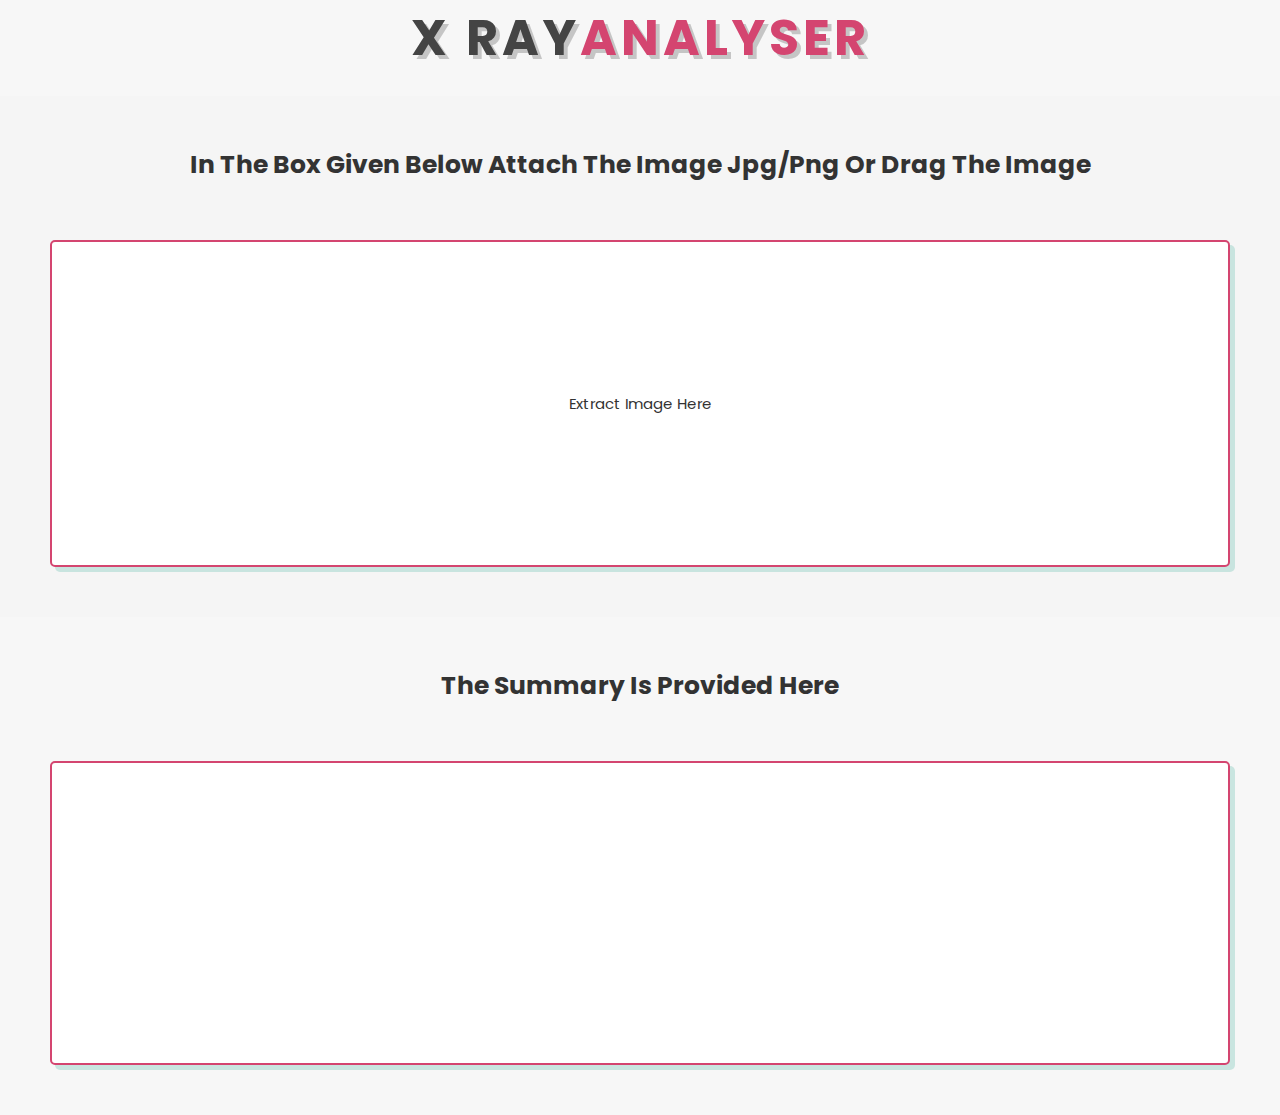
<file: analyser.html>
<!DOCTYPE html>
<html lang="en">

<head>
  <meta charset="UTF-8">
  <meta http-equiv="X-UA-Compatible" content="IE=edge">
  <meta name="viewport" content="width=device-width, initial-scale=1.0">
  <link rel="stylesheet" href="style.css">
  <title>X-RAY ANALYSER</title>
  <style>
    /* Import Google Font - Poppins */
    @import url('https://fonts.googleapis.com/css2?family=Poppins:wght@400;500;600;700&display=swap');
</style>

</head>
<body>
    <h1 class="heading"> X RAY<span>ANALYSER</span> </h1>
    <section class="analyser" id="analyser">
        <h1>In the box given below attach the image jpg/png or drag the image</h1><br>
        <div class="box-container">
          <div class="box">
          <p>Extract image here</p>
          </div>
        </div>
    </section>

    <section class="analyser" id="analyser">
      <h1>The summary is provided here</h1><br>
      <div class="box-container">
        <div class="box">
        </div>
      </div>
  </section>

</body>
</html>
</file>
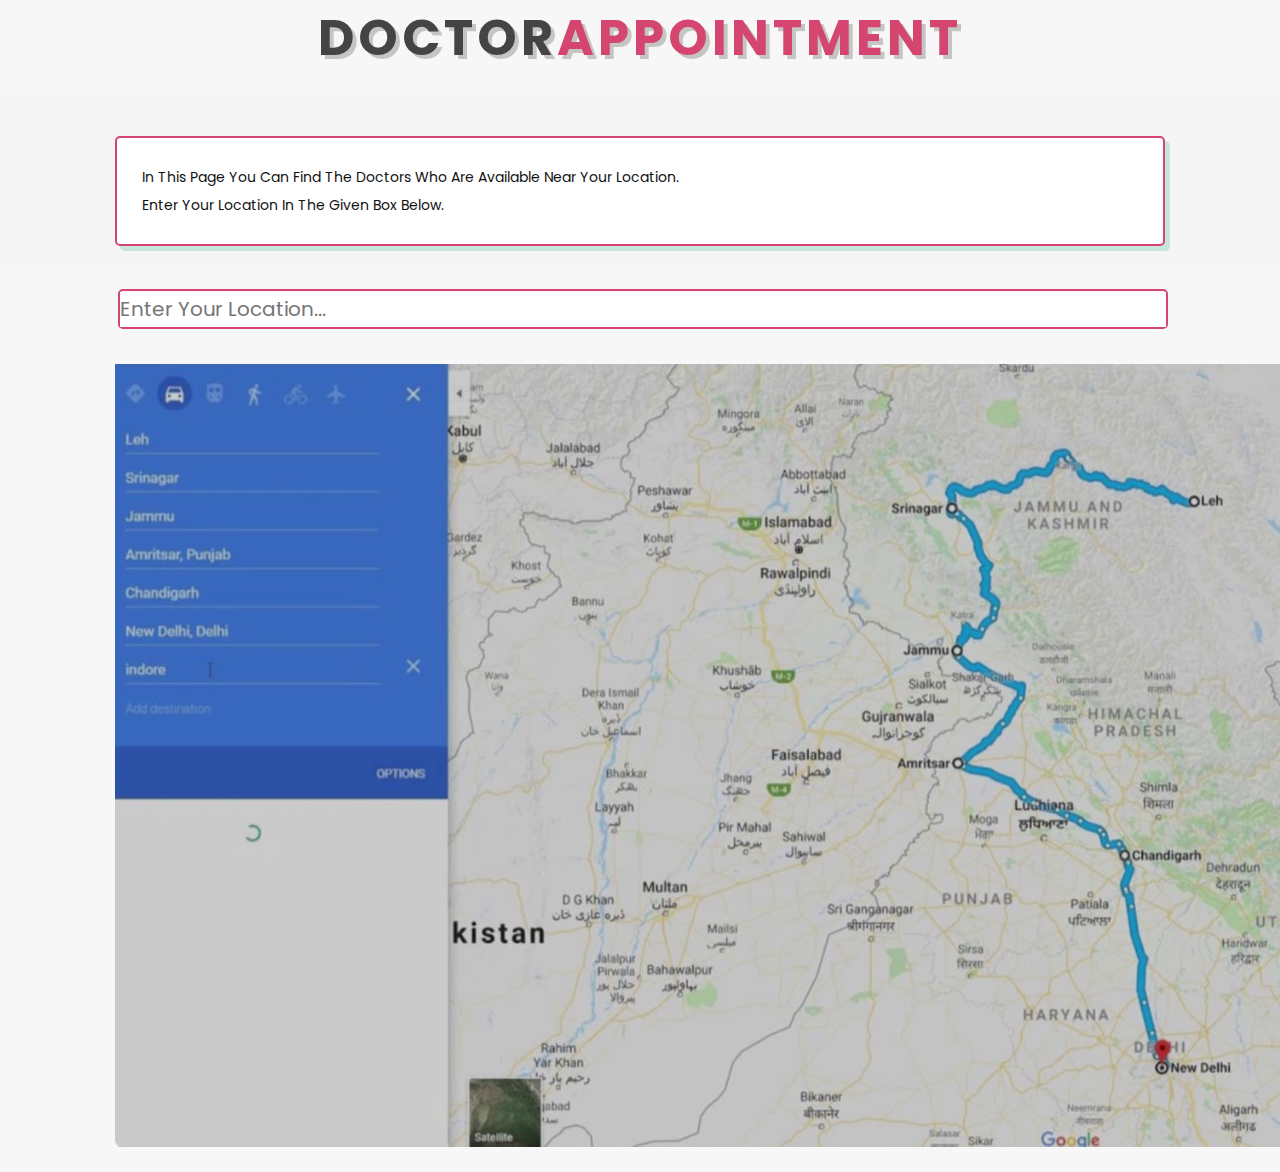
<file: appointment.html>
<!DOCTYPE html>
<html lang="en">

<head>
  <meta charset="UTF-8">
  <meta http-equiv="X-UA-Compatible" content="IE=edge">
  <meta name="viewport" content="width=device-width, initial-scale=1.0">
  <link rel="stylesheet" href="style.css">
  <title>Doctor Appointment</title>
  <style>
    /* Import Google Font - Poppins */
    @import url('https://fonts.googleapis.com/css2?family=Poppins:wght@400;500;600;700&display=swap');
</style>

</head>
<body>
    <h1 class="heading"> Doctor<span>Appointment</span> </h1>

    <section class="services" id="services">

    <div class="box-container">

      <div class="box">
          <p>In this page you can find the doctors who are available near your location.</p>
          <p>Enter your location in the given box below.</p>
          
      </div>
    </div>
    </section>
    <section class="bar" id="bar">
      <div class="search">
          <input type="text"  class="input" placeholder="Enter your Location...">
          <button class="search_icon"><i class="fa-solid fa-message-bot"></i></button>
      </div>
      <br><br>
      <div class="image">
        <img src="map.jpg" alt="">
    </div>
  </section>
</body>
</file>
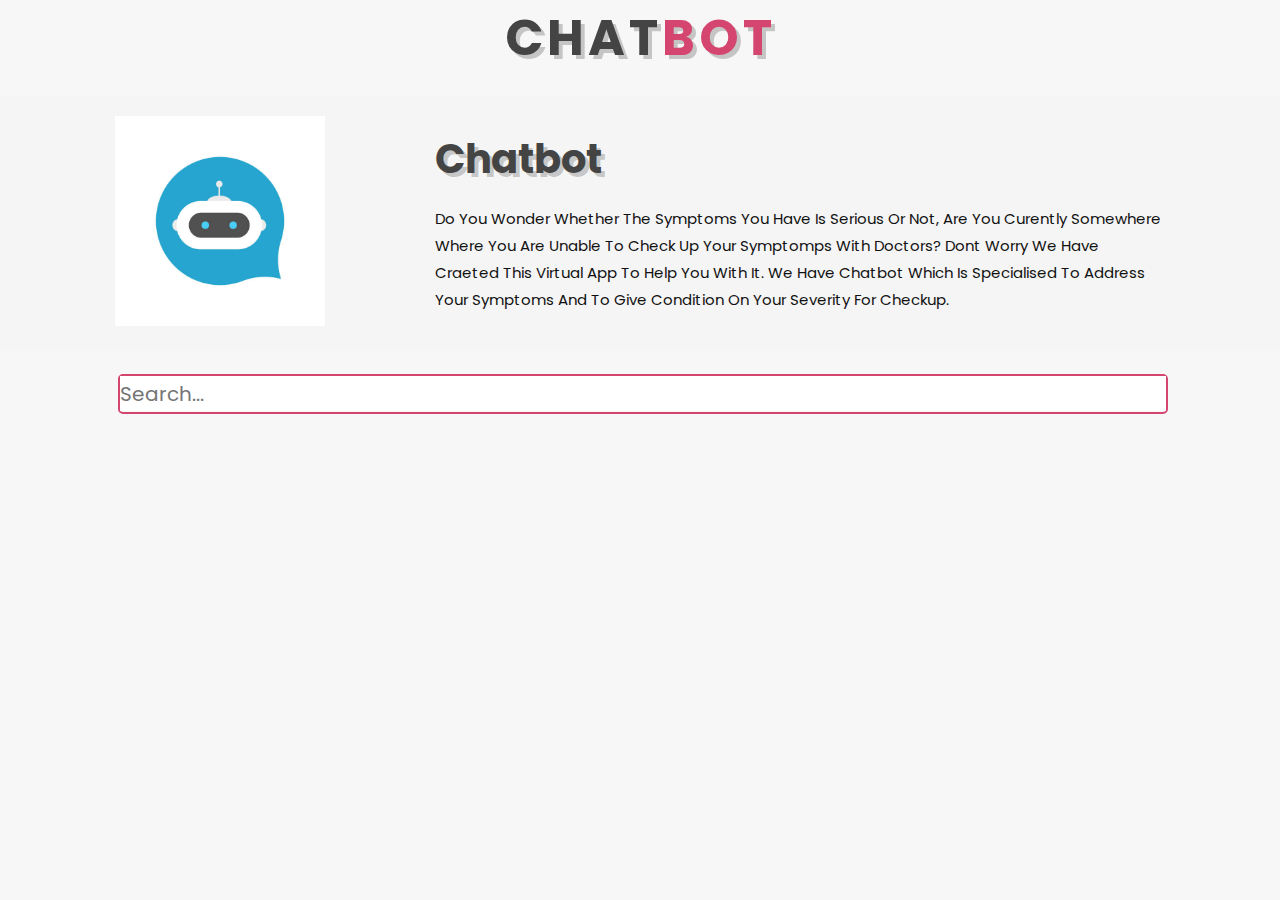
<file: checkup.html>
<!DOCTYPE html>
<html lang="en">

<head>
  <meta charset="UTF-8">
  <meta http-equiv="X-UA-Compatible" content="IE=edge">
  <meta name="viewport" content="width=device-width, initial-scale=1.0">
  <link rel="stylesheet" href="style.css">
  <title>Chatbot Checkup</title>
  <style>
    /* Import Google Font - Poppins */
    @import url('https://fonts.googleapis.com/css2?family=Poppins:wght@400;500;600;700&display=swap');
</style>

</head>
<body>
    <h1 class="heading"> Chat<span>bot</span> </h1>
    <section class="chat" id="chat">
    <div class="row">

        <div class="image">
            <img src="chatbot.jpg" alt="">
        </div>
        
        
        <div class="content">
            <h3>Chatbot</h3>
            <p>Do you wonder whether the symptoms you have is serious or not, are you curently somewhere where you are unable to check up your symptomps with doctors? 
                Dont worry we have craeted this virtual app to help you with it. We have chatbot which is specialised to address your symptoms and to give condition on your severity for checkup.</p>
            
        </div>

    </div>

</section>

<section class="bar" id="bar">
    <div class="search">
        <input type="text"  class="input" placeholder="Search...">
        <button class="search_icon"><i class="fa-solid fa-message-bot"></i></button>
    </div>
</section>
<script src="index.js"></script>

</body>
</html>
</file>
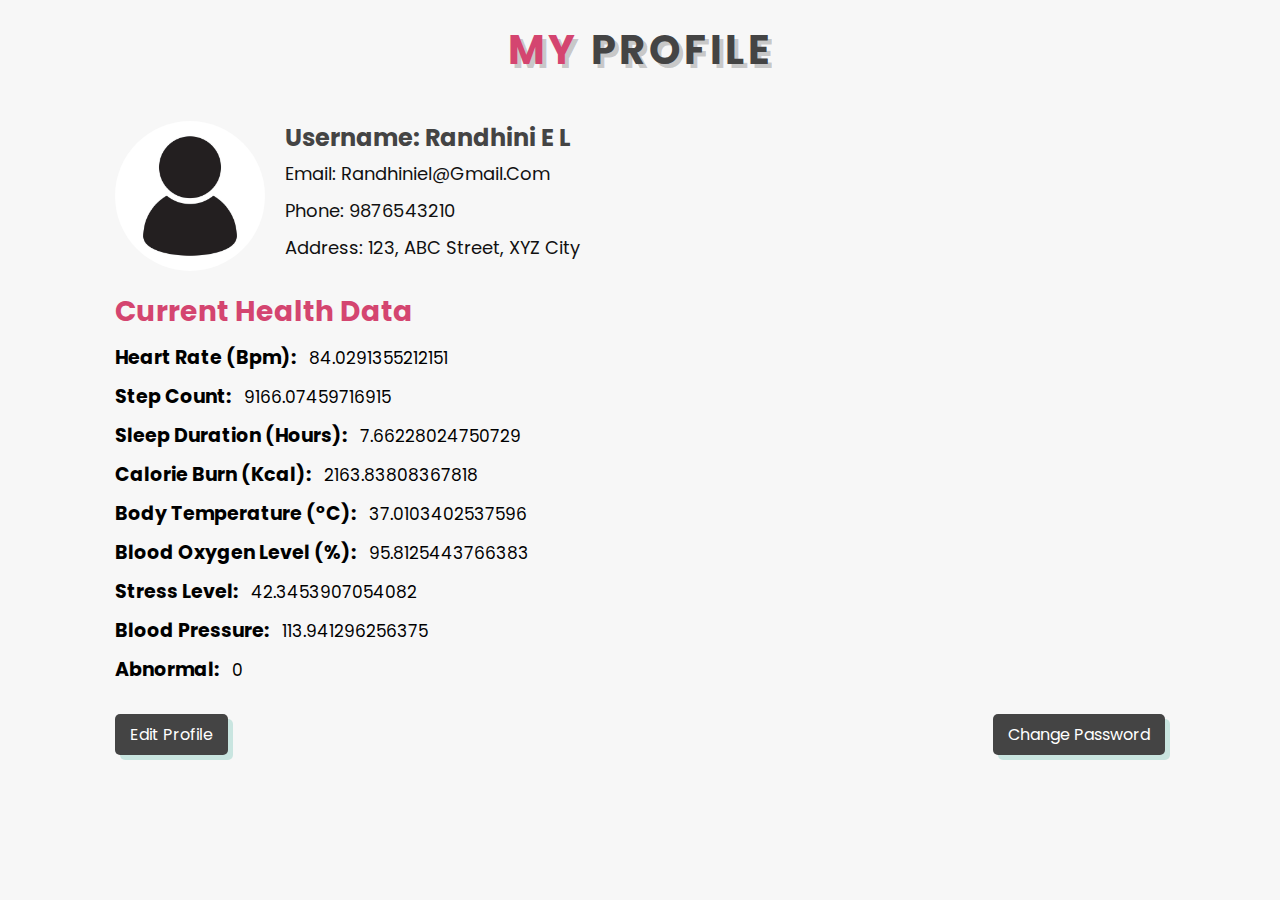
<file: profile.html>
<!DOCTYPE html>
<html lang="en">
<head>
    <meta charset="UTF-8">
    <meta name="viewport" content="width=device-width, initial-scale=1.0">
    <title>Profile Page</title>
    <link rel="stylesheet" href="style.css">
</head>
<body>
    <section class="profile" id="profile">
        <h1 class="heading"><span>My</span> Profile</h1>

        <div class="row">
            <div class="image">
                <img src="profile.jpg" alt="Profile Picture">
            </div>

            <div class="content">
                <h3>Username: Randhini E L</h3>
                <p>Email: randhiniel@gmail.com</p>
                <p>Phone: 9876543210</p>
                <p>Address: 123, ABC Street, XYZ City</p>
            </div>
        </div>

        <div class="health-data">
            <h3>Current Health Data</h3>
            <ul>
                <li>
                    <span>Heart Rate (bpm):</span>
                    <span>84.0291355212151</span>
                </li>
                <li>
                    <span>Step Count:</span>
                    <span>9166.07459716915</span>
                </li>
                <li>
                    <span>Sleep Duration (hours):</span>
                    <span>7.66228024750729</span>
                </li>
                <li>
                    <span>Calorie Burn (kcal):</span>
                    <span>2163.83808367818</span>
                </li>
                <li>
                    <span>Body Temperature (°C):</span>
                    <span>37.0103402537596</span>
                </li>
                <li>
                    <span>Blood Oxygen Level (%):</span>
                    <span>95.8125443766383</span>
                </li>
                <li>
                    <span>Stress Level:</span>
                    <span>42.3453907054082</span>
                </li>
                <li>
                    <span>Blood Pressure:</span>
                    <span>113.941296256375</span>
                </li>
                <li>
                    <span>Abnormal:</span>
                    <span>0</span>
                </li>
            </ul>
        </div>

        <div class="profile-btns">
            <a href="#" class="btn">Edit Profile</a>
            <a href="#" class="btn">Change Password</a>
        </div>
    </section>
</body>
</html>
</file>
<file: style.css>
@import url('https://fonts.googleapis.com/css2?family=Poppins:wght@100;200;300;400;500;600;700&display=swap');


:root{
    --green:#d44570;
    --black:#444;
    --light-color:#111;
    --box-shadow:.5rem .5rem 0 rgba(22, 160, 133, .2);
    --text-shadow:.4rem .4rem 0 rgba(0, 0, 0, .2);
    --border:.2rem solid var(--green);
}

*{
    font-family: 'Poppins', sans-serif;
    margin:0; padding: 0;
    box-sizing: border-box;
    outline: none; border: none;
    text-transform: capitalize;
    transition: all .2s ease-out;
    text-decoration: none;
}

html{
    font-size: 62.5%;
    overflow-x: hidden;
    scroll-padding-top: 7rem;
    scroll-behavior: smooth;
}

section{
    padding:2rem 9%;
}

section:nth-child(even){
    background: #f5f5f5;
}

.heading{
    text-align: center;
    padding-bottom: 2rem;
    text-shadow: var(--text-shadow);
    text-transform: uppercase;
    color:var(--black);
    font-size: 5rem;
    letter-spacing: .4rem;
}

.heading span{
    text-transform: uppercase;
    color:var(--green);
}

.btn{
    display: inline-block;
    margin-top: 1rem;
    padding: .5rem;
    padding-left: 1rem;
    border:var(--border);
    border-radius: .5rem;
    box-shadow: var(--box-shadow);
    color:var(--green);
    cursor: pointer;
    font-size: 1.7rem;
    background: #fff;
}

.btn span{
    padding:.7rem 1rem;
    border-radius: .5rem;
    background: var(--green);
    color:#fff;
    margin-left: .5rem;
}

.btn:hover{
    background: var(--green);
    color:#fff;
}

.btn:hover span{
    color: var(--green);
    background:#fff;
    margin-left: 1rem;
}

.header{
    padding:2rem 9%;
    position: fixed;
    top:0; left: 0; right: 0;
    z-index: 1000;
    box-shadow: 0 .5rem 1.5rem rgba(0, 0, 0, .1);
    display: flex;
    align-items: center;
    justify-content: space-between;
    background: #d86388;
}

.header .logo{
    font-size: 2.5rem;
    color: var(--black);
}

.header .logo i{
    color: #ac544a;
}

.header .navbar a{
    font-size: 1.7rem;
    color: var(--light-color);
    margin-left: 2rem;
}

.header .navbar a:hover{
    color:red;
}

#menu-btn{
    font-size: 2.5rem;
    border-radius: .5rem;
    background: var(--green);
    color:#fff;
    padding: 1rem 1.5rem;
    cursor: pointer;
    display: none;
}

.home{
    display: flex;
    align-items: center;
    flex-wrap: wrap;
    gap:1.5rem;
    padding-top: 10rem;
}

.home .image{
    flex:1 1 45rem;
}

.home .image img{
    width: 100%;
}

.home .content{
    flex:1 1 45rem;
}

.home .content h3{
    font-size: 4.5rem;
    color:var(--black);
    line-height: 1.8;
    text-shadow: var(--text-shadow);
}

.home .content p{
    font-size: 1.7rem;
    color:var(--light-color);
    line-height: 1.8;
    padding: 1rem 0;
}

.icons-container{
    display: grid;
    gap:2rem;
    grid-template-columns: repeat(auto-fit, minmax(20rem, 1fr));
    padding-top: 5rem;
    padding-bottom: 5rem;
}

.icons-container .icons{
    border:var(--border);
    box-shadow: var(--box-shadow);
    border-radius: .5rem;
    text-align: center;
    padding: 2.5rem;
}

.icons-container .icons i{
    font-size: 4.5rem;
    color:var(--green);
    padding-bottom: .7rem;
}

.icons-container .icons h3{
    font-size: 4.5rem;
    color:var(--black);
    padding: .5rem 0;
    text-shadow: var(--text-shadow);
}

.icons-container .icons p{
    font-size: 1.7rem;
    color:var(--light-color);
}

.about .row{
    display: flex;
    align-items: center;
    flex-wrap: wrap;
    gap:2rem;
}

.about .row .image{
    flex:1 1 45rem;
}

.about .row .image img{
    width: 100%;
}

.about .row .content{
    flex:1 1 45rem;
}

.about .row .content h3{
    color: var(--black);
    text-shadow: var(--text-shadow);
    font-size: 4rem;
    line-height: 1.8;
}

.about .row .content p{
    color: var(--light-color);
    padding:1rem 0;
    font-size: 1.5rem;
    line-height: 1.8;
}


.services .box-container{
    display: grid;
    grid-template-columns: repeat(auto-fit, minmax(27rem, 1fr));
    gap:2rem;
}

.services .box-container .box{
    background:#fff;
    border-radius: .5rem;
    box-shadow: var(--box-shadow);
    border:var(--border);
    padding: 2.5rem;
}

.services .box-container .box i{
    color: var(--green);
    font-size: 5rem;
    padding-bottom: .5rem;
}

.services .box-container .box h3{
    color: var(--black);
    font-size: 2.5rem;
    padding:1rem 0;
}

.services .box-container .box p{
    color: var(--light-color);
    font-size: 1.4rem;
    line-height: 2;
}


.doctors .box-container{
    display: grid;
    grid-template-columns: repeat(auto-fit, minmax(30rem, 1fr));
    gap:2rem;
}

.doctors .box-container .box{
    text-align: center;
    background:#fff;
    border-radius: .5rem;
    border:var(--border);
    box-shadow: var(--box-shadow);
    padding:2rem;
}

.doctors .box-container .box img{
    height: 20rem;
    border:var(--border);
    border-radius: .5rem;
    margin-top: 1rem;
    margin-bottom: 1rem;
}

.doctors .box-container .box h3{
    color:var(--black);
    font-size: 2.5rem;
}

.doctors .box-container .box span{
    color:var(--green);
    font-size: 1.5rem;
}

.doctors .box-container .box .share{
    padding-top: 2rem;
}

.doctors .box-container .box .share a{
    height: 5rem;
    width: 5rem;
    line-height: 4.5rem;
    font-size: 2rem;
    color:var(--green);
    border-radius: .5rem;
    border:var(--border);
    margin:.3rem;
}

.doctors .box-container .box .share a:hover{
    background:var(--green);
    color:#fff;
    box-shadow: var(--box-shadow);
}

/* Profile Section CSS */

.profile {
    padding: 50px;
    background-color: #f7f7f7;
  }
  
  .profile .heading {
    font-size: 40px;
    color: #333;
    margin-bottom: 20px;
  }
  
  .profile .row {
    display: flex;
    align-items: center;
    justify-content: space-between;
    margin-bottom: 30px;
  }
  
  .profile .image {
    width: 150px;
    height: 150px;
    border-radius: 50%;
    overflow: hidden;
    margin-right: 20px;
  }
  
  .profile .image img {
    width: 100%;
    height: 100%;
    object-fit: cover;
  }
  
  .profile .content {
    flex: 1;
  }
  
  .profile .content h3 {
    font-size: 24px;
    margin-bottom: 10px;
  }
  
  .profile .content p {
    font-size: 18px;
    margin-bottom: 20px;
  }
  
  .profile-btns {
    display: flex;
    justify-content: space-between;
    margin-top: 30px;
  }
  
  .profile-btns .btn {
    background-color: #333;
    color: #fff;
    padding: 10px 20px;
    border: none;
    border-radius: 5px;
    cursor: pointer;
  }
  
  .profile-btns .btn:hover {
    background-color: #444;
  }

  /* Health Data CSS */

.health-data {
    margin-top: 30px;
  }
  
  .health-data h3 {
    font-size: 30px;
    margin-bottom: 10px;
    color: #ac544a;
  }
  
  .health-data ul {
    list-style: none;
    padding: 0;
    margin: 0;
  }
  
  .health-data li {
    margin-bottom: 10px;
  }
  
  .health-data li span:first-child {
    font-weight: bold;
    margin-right: 10px;
    font-size: 21px;

  }
  
  .health-data li span:last-child {
    font-weight: 450;
    font-size: 18px;
  }

.chat .row{
    display: flex;
    align-items: center;
    flex-wrap: wrap;
    gap:2rem;
}

.chat .row .image{
    flex:1 1 2rem;
}

.chat .row .image img{
    width: 70%;
}

.chat .row .content{
    flex:1 1 45rem;
}

.chat .row .content h3{
    color: var(--black);
    text-shadow: var(--text-shadow);
    font-size: 4rem;
    line-height: 1.8;
}

.chat .row .content p{
    color: var(--light-color);
    padding:1rem 0;
    font-size: 1.5rem;
    line-height: 1.8;
}

.bar .search{
    display: flex;
    justify-content: center;
    align-items: center;
    border-radius: .5rem;
    border:var(--border);
    margin:.3rem;
    height: 40px;
    width:100%;
}

.bar .search .input{
    height: 35px;
    width:150%;
    font-size: 2rem;
    line-height: 10.2;
}

.bar.image{
    flex: 1 1 45rem;
}

.bar .image .img{
    width: 100%;
}

.analyser .box-container{
    display: grid;
    grid-template-columns: repeat(auto-fit, minmax(27rem, 1fr));
    gap:2rem;
}

.analyser .box-container .box{
    background:#fff;
    border-radius: .5rem;
    box-shadow: var(--box-shadow);
    border:var(--border);
    padding: 15rem;
}

.analyser .box-container .box h3{
    color: var(--black);
    font-size: 25rem;
    line-height: 5;
    padding:3rem 0;
    

}

.footer .box-container{
    display: grid;
    grid-template-columns: repeat(auto-fit, minmax(22rem, 1fr));
    gap:2rem;
}

.footer .box-container .box h3{
    font-size: 2.5rem;
    color:var(--black);
    padding: 1rem 0;
}

.footer .box-container .box a{
    display: block;
    font-size: 1.5rem;
    color:var(--light-color);
    padding: 1rem 0;
}

.footer .box-container .box a i{
    padding-right: .5rem;
    color:var(--green);
}

.footer .box-container .box a:hover i{
    padding-right:2rem;
}

.footer .credit{
    padding: 1rem;
    padding-top: 2rem;
    margin-top: 2rem;
    text-align: center;
    font-size: 2rem;
    color:var(--light-color);
    border-top: .1rem solid rgba(0, 0, 0, .1);
}

.footer .credit span{
    color:var(--green);
}









/* media queries  */
@media (max-width:991px){

    html{
        font-size: 55%;
    }

    .header{
        padding: 2rem;
    }

    section{
        padding:2rem;
    }

}

@media (max-width:768px){

    #menu-btn{
        display: initial;
    }

    .header .navbar{
        position: absolute;
        top:115%; right: 2rem;
        border-radius: .5rem;
        box-shadow: var(--box-shadow);
        width: 30rem;
        border: var(--border);
        background: #fff;
        transform: scale(0);
        opacity: 0;
        transform-origin: top right;
        transition: none;
    }

    .header .navbar.active{
        transform: scale(1);
        opacity: 1;
        transition: .2s ease-out;
    }

    .header .navbar a{
        font-size: 2rem;
        display: block;
        margin:2.5rem;
    }

}

@media (max-width:450px){

    html{
        font-size: 50%;
    }

}

/* Profile Section CSS */

.profile {
    padding: 2rem 9%;
    background-color: #f7f7f7;
}

.profile .heading {
    font-size: 4rem;
    color: var(--black);
    margin-bottom: 2rem;
    text-shadow: var(--text-shadow);
    text-align: center;
}

.profile .row {
    display: flex;
    align-items: center;
    margin-bottom: 2rem;
}

.profile .image {
    width: 150px;
    height: 150px;
    border-radius: 50%;
    overflow: hidden;
    margin-right: 2rem;
}

.profile .image img {
    width: 100%;
    height: 100%;
    object-fit: cover;
}

.profile .content {
    flex: 1;
}

.profile .content h3 {
    font-size: 2.4rem;
    color: var(--black);
    margin-bottom: 0.5rem;
}

.profile .content p {
    font-size: 1.8rem;
    color: var(--light-color);
    margin-bottom: 1rem;
}

.profile-btns {
    display: flex;
    justify-content: space-between;
    margin-top: 2rem;
}

.profile-btns .btn {
    background-color: var(--black);
    color: #fff;
    padding: 0.8rem 1.5rem;
    border: none;
    border-radius: 0.5rem;
    cursor: pointer;
    font-size: 1.6rem;
}

.profile-btns .btn:hover {
    background-color: var(--black);
    opacity: 0.8;
}

/* Health Data CSS */

.health-data {
    margin-top: 2rem;
}

.health-data h3 {
    font-size: 2.8rem;
    color: var(--green);
    margin-bottom: 1rem;
}

.health-data ul {
    list-style: none;
    padding: 0;
    margin: 0;
}

.health-data li {
    margin-bottom: 1rem;
}

.health-data li span:first-child {
    font-weight: bold;
    margin-right: 1rem;
    font-size: 1.9rem;
}

.health-data li span:last-child {
    font-weight: 400;
    font-size: 1.7rem;
}

/* Responsive Adjustments */

@media (max-width: 991px) {
    .profile {
        padding: 2rem;
    }

    .profile .heading {
        font-size: 3.5rem;
    }

    .profile .content h3 {
        font-size: 2rem;
    }

    .profile .content p {
        font-size: 1.6rem;
    }

    .profile-btns .btn {
        font-size: 1.4rem;
        padding: 0.6rem 1.2rem;
    }

    .health-data h3 {
        font-size: 2.5rem;
    }

    .health-data li span:first-child {
        font-size: 1.8rem;
    }

    .health-data li span:last-child {
        font-size: 1.6rem;
    }
}

@media (max-width: 768px) {
    .profile .row {
        flex-direction: column;
        align-items: flex-start;
    }

    .profile .image {
        margin-right: 0;
        margin-bottom: 1rem;
    }
}

@media (max-width: 450px) {
    .profile .heading {
        font-size: 3rem;
    }

    .profile .content h3 {
        font-size: 1.8rem;
    }

    .profile .content p {
        font-size: 1.4rem;
    }

    .profile-btns .btn {
        font-size: 1.2rem;
        padding: 0.5rem 1rem;
    }

    .health-data h3 {
        font-size: 2rem;
    }

    .health-data li span:first-child {
        font-size: 1.6rem;
    }

    .health-data li span:last-child {
        font-size: 1.4rem;
    }
}


/* Import Google Font - Poppins */
@import url('https://fonts.googleapis.com/css2?family=Poppins:wght@400;500;600;700&display=swap');

/* General Styles */
body {
    font-family: 'Poppins', sans-serif;
    margin: 0;
    padding: 0;
    background-color: #f7f7f7;
}

.header {
    padding: 1rem;
    background: #d86388;
    color: #fff;
    text-align: center;
    font-size: 2.5rem;
}

.header .logo {
    font-size: 2rem;
}
/* Existing styles remain unchanged */

/* Styles for X-Ray Analyser Page */
.analyser {
    padding: 50px;
    background-color: #f7f7f7;
    text-align: center;
}

.analyser h1 {
    font-size: 2.5rem;
    color: #333;
    margin-bottom: 20px;
}

.upload-form {
    margin-bottom: 20px;
}

.upload-form input[type="file"] {
    padding: 10px;
    border: 2px solid var(--green);
    border-radius: 5px;
}

.upload-form button {
    margin-top: 10px;
    padding: 10px 20px;
    border: none;
    border-radius: 5px;
    background-color: var(--green);
    color: white;
    font-size: 1.2rem;
    cursor: pointer;
}

.upload-form button:hover {
    background-color: #a33;
}

.box-container {
    margin-top: 20px;
}

.box {
    border: var(--border);
    box-shadow: var(--box-shadow);
    border-radius: .5rem;
    padding: 20px;
    background-color: white;
    font-size: 1.5rem;
    color: #333;
}
</file>
